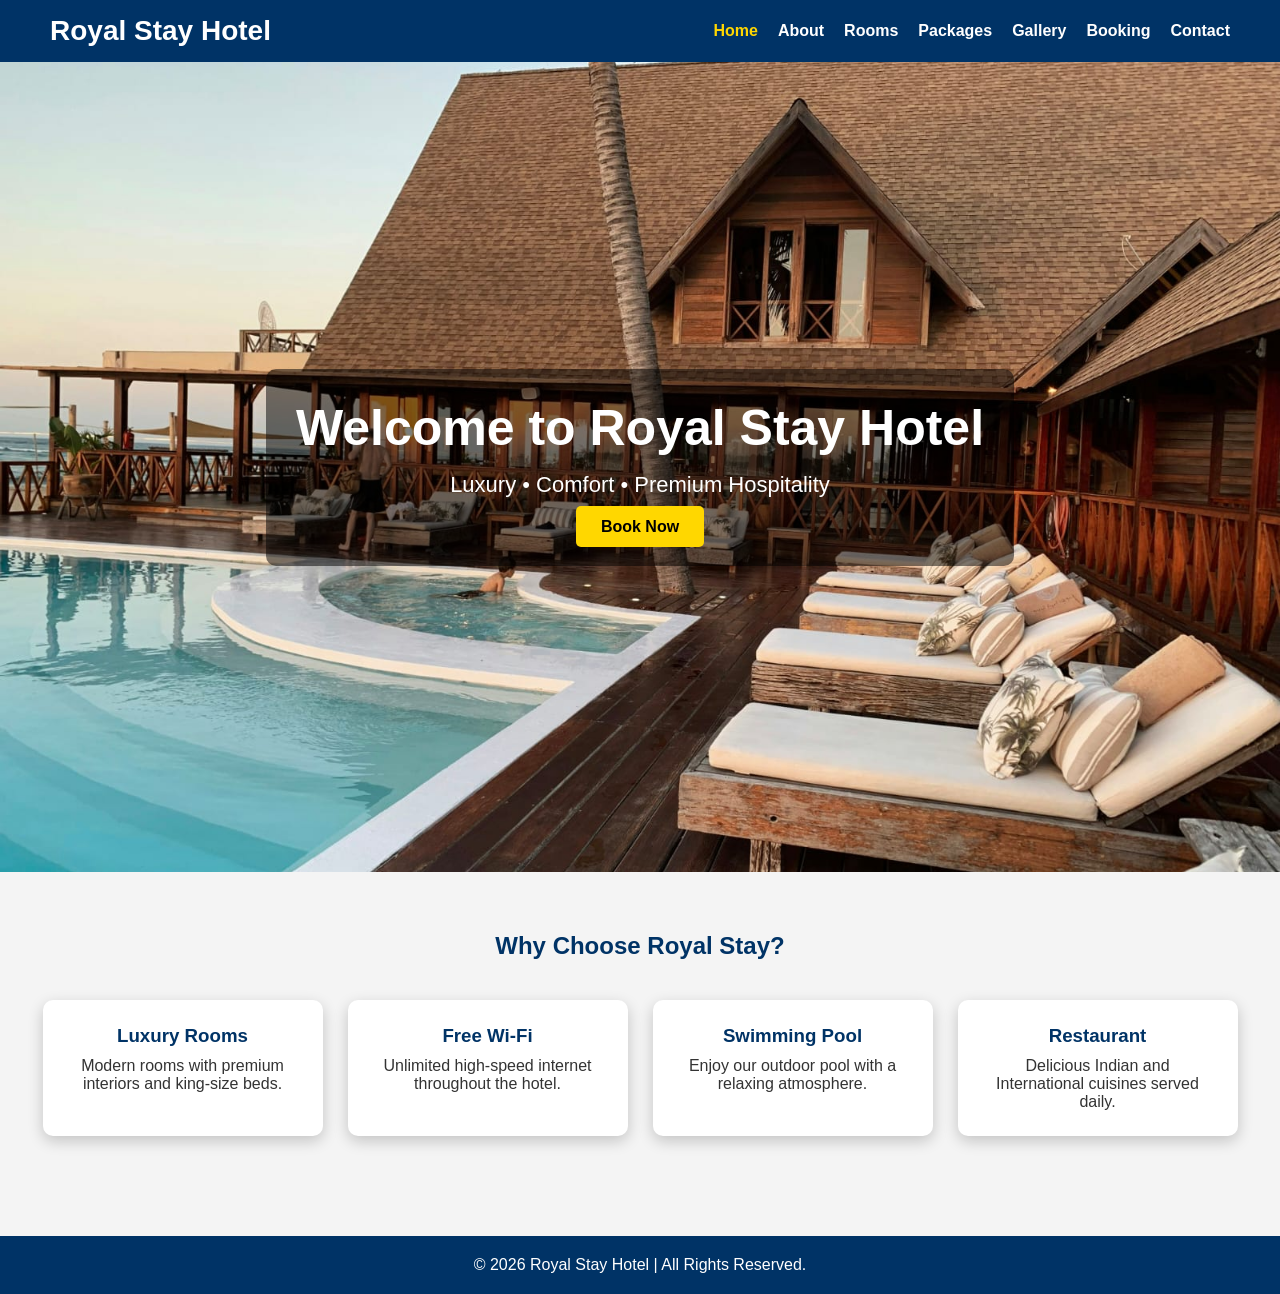
<file: index.html>
<!DOCTYPE html>
<html lang="en">

<head>
    <meta charset="UTF-8">
    <meta name="viewport" content="width=device-width, initial-scale=1.0">
    <meta name="description" content="Royal Stay Hotel - Luxury Hotel Website">
    <title>Royal Stay Hotel</title>
    <link rel="stylesheet" href="style.css">
</head>

<body>

    <header>
        <div class="logo">Royal Stay Hotel</div>

        <nav>
            <ul>
                <li><a href="index.html" class="active">Home</a></li>
                <li><a href="about.html">About</a></li>
                <li><a href="rooms.html">Rooms</a></li>
                <li><a href="packages.html">Packages</a></li>
                <li><a href="gallery.html">Gallery</a></li>
                <li><a href="booking.html">Booking</a></li>
                <li><a href="contact.html">Contact</a></li>
            </ul>
        </nav>
    </header>

    <section class="hero">
        <div class="hero-content">
            <h1>Welcome to Royal Stay Hotel</h1>
            <p>Luxury • Comfort • Premium Hospitality</p>
            <a href="booking.html" class="btn">Book Now</a>
        </div>
    </section>

    <section class="features">

        <h2>Why Choose Royal Stay?</h2>

        <div class="cards">

            <div class="card">
                <h3>Luxury Rooms</h3>
                <p>Modern rooms with premium interiors and king-size beds.</p>
            </div>

            <div class="card">
                <h3>Free Wi-Fi</h3>
                <p>Unlimited high-speed internet throughout the hotel.</p>
            </div>

            <div class="card">
                <h3>Swimming Pool</h3>
                <p>Enjoy our outdoor pool with a relaxing atmosphere.</p>
            </div>

            <div class="card">
                <h3>Restaurant</h3>
                <p>Delicious Indian and International cuisines served daily.</p>
            </div>

        </div>

    </section>

    <footer>
        <p>&copy; 2026 Royal Stay Hotel | All Rights Reserved.</p>
    </footer>

    <script src="script.js"></script>

</body>

</html>
</file>
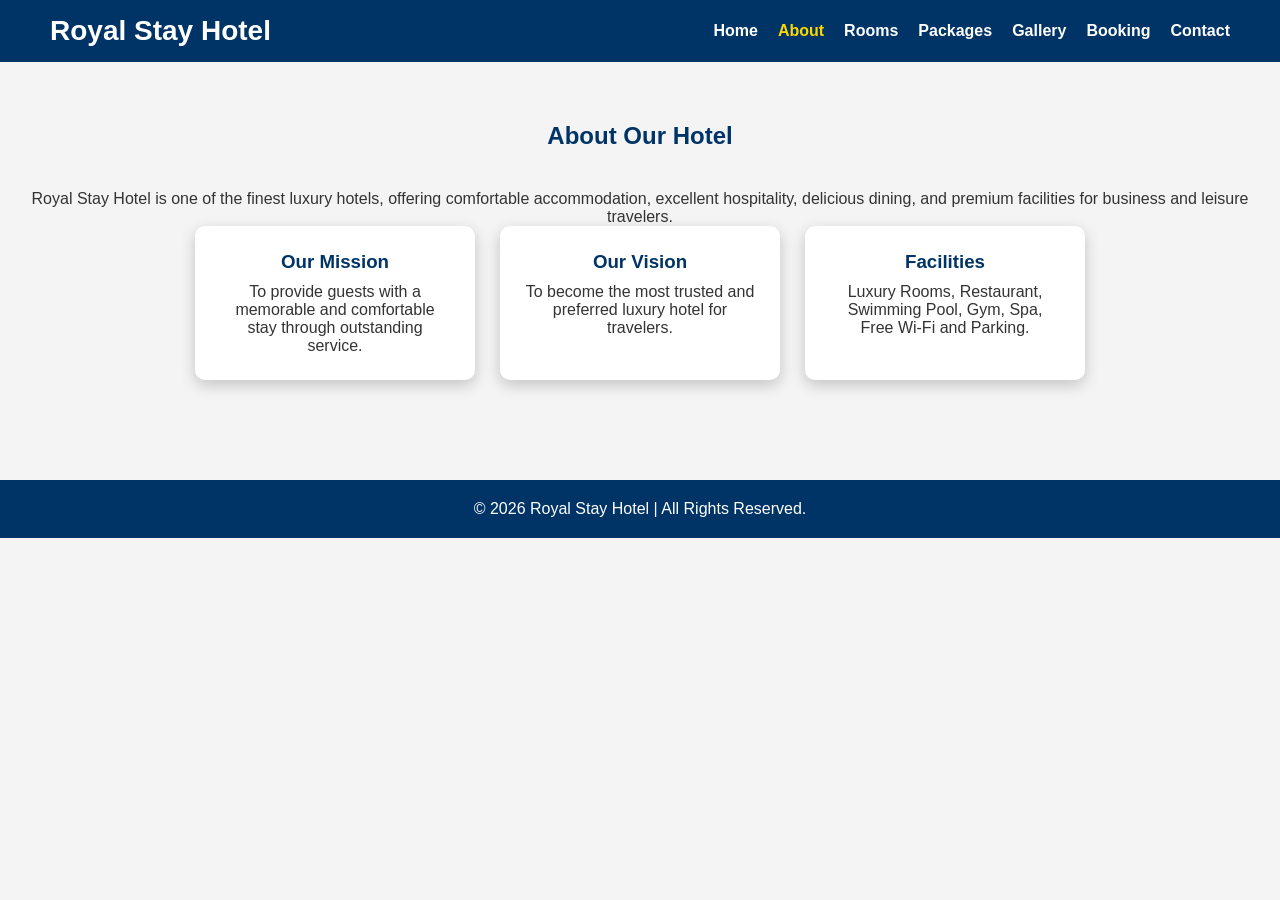
<file: about.html>
<!DOCTYPE html>
<html lang="en">

<head>
    <meta charset="UTF-8">
    <meta name="viewport" content="width=device-width, initial-scale=1.0">
    <meta name="description" content="About Royal Stay Hotel">
    <title>About - Royal Stay Hotel</title>
    <link rel="stylesheet" href="style.css">
</head>

<body>

    <header>
        <div class="logo">Royal Stay Hotel</div>

        <nav>
            <ul>
                <li><a href="index.html">Home</a></li>
                <li><a href="about.html" class="active">About</a></li>
                <li><a href="rooms.html">Rooms</a></li>
                <li><a href="packages.html">Packages</a></li>
                <li><a href="gallery.html">Gallery</a></li>
                <li><a href="booking.html">Booking</a></li>
                <li><a href="contact.html">Contact</a></li>
            </ul>
        </nav>
    </header>

    <section class="features">
        <h2>About Our Hotel</h2>

        <p>
            Royal Stay Hotel is one of the finest luxury hotels, offering
            comfortable accommodation, excellent hospitality, delicious dining,
            and premium facilities for business and leisure travelers.
        </p>

        <div class="cards">

            <div class="card">
                <h3>Our Mission</h3>
                <p>To provide guests with a memorable and comfortable stay through outstanding service.</p>
            </div>

            <div class="card">
                <h3>Our Vision</h3>
                <p>To become the most trusted and preferred luxury hotel for travelers.</p>
            </div>

            <div class="card">
                <h3>Facilities</h3>
                <p>Luxury Rooms, Restaurant, Swimming Pool, Gym, Spa, Free Wi-Fi and Parking.</p>
            </div>

        </div>
    </section>

    <footer>
        <p>&copy; 2026 Royal Stay Hotel | All Rights Reserved.</p>
    </footer>

    <script src="script.js"></script>

</body>

</html>
</file>
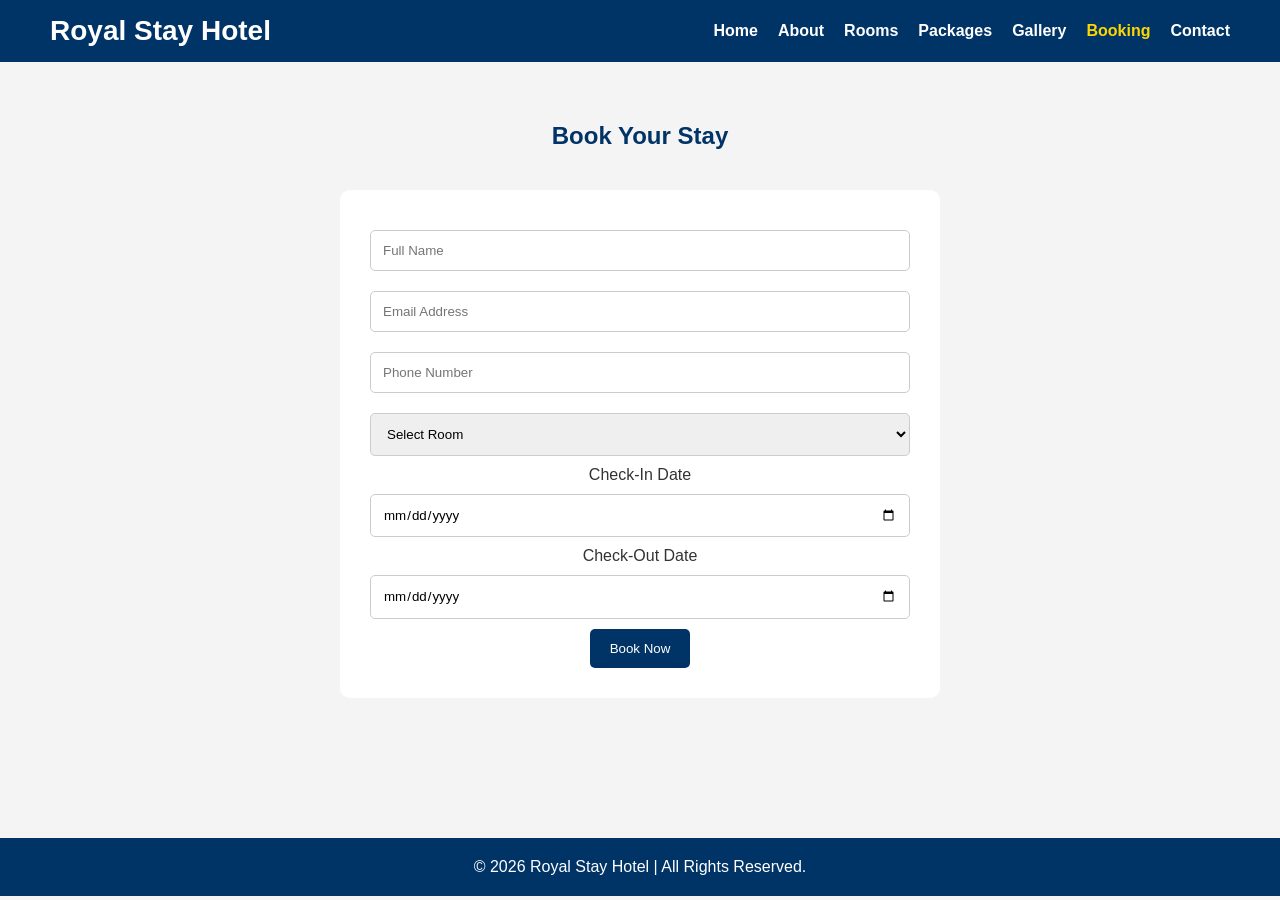
<file: booking.html>
<!DOCTYPE html>
<html lang="en">

<head>
    <meta charset="UTF-8">
    <meta name="viewport" content="width=device-width, initial-scale=1.0">
    <meta name="description" content="Book Your Stay at Royal Stay Hotel">
    <title>Booking - Royal Stay Hotel</title>
    <link rel="stylesheet" href="style.css">
</head>

<body>

    <header>
        <div class="logo">Royal Stay Hotel</div>

        <nav>
            <ul>
                <li><a href="index.html">Home</a></li>
                <li><a href="about.html">About</a></li>
                <li><a href="rooms.html">Rooms</a></li>
                <li><a href="packages.html">Packages</a></li>
                <li><a href="gallery.html">Gallery</a></li>
                <li><a href="booking.html" class="active">Booking</a></li>
                <li><a href="contact.html">Contact</a></li>
            </ul>
        </nav>
    </header>

    <section class="features">
        <h2>Book Your Stay</h2>

        <form id="bookingForm">

            <input type="text" id="name" placeholder="Full Name" required>

            <input type="email" id="email" placeholder="Email Address" required>

            <input type="tel" id="phone" placeholder="Phone Number" required>

            <select id="room" required>
                <option value="">Select Room</option>
                <option>Deluxe Room</option>
                <option>Executive Room</option>
                <option>Family Suite</option>
            </select>

            <label>Check-In Date</label>
            <input type="date" id="checkin" required>

            <label>Check-Out Date</label>
            <input type="date" id="checkout" required>

            <button type="submit">Book Now</button>

        </form>

    </section>

    <footer>
        <p>&copy; 2026 Royal Stay Hotel | All Rights Reserved.</p>
    </footer>

    <script src="script.js"></script>

</body>

</html>
</file>
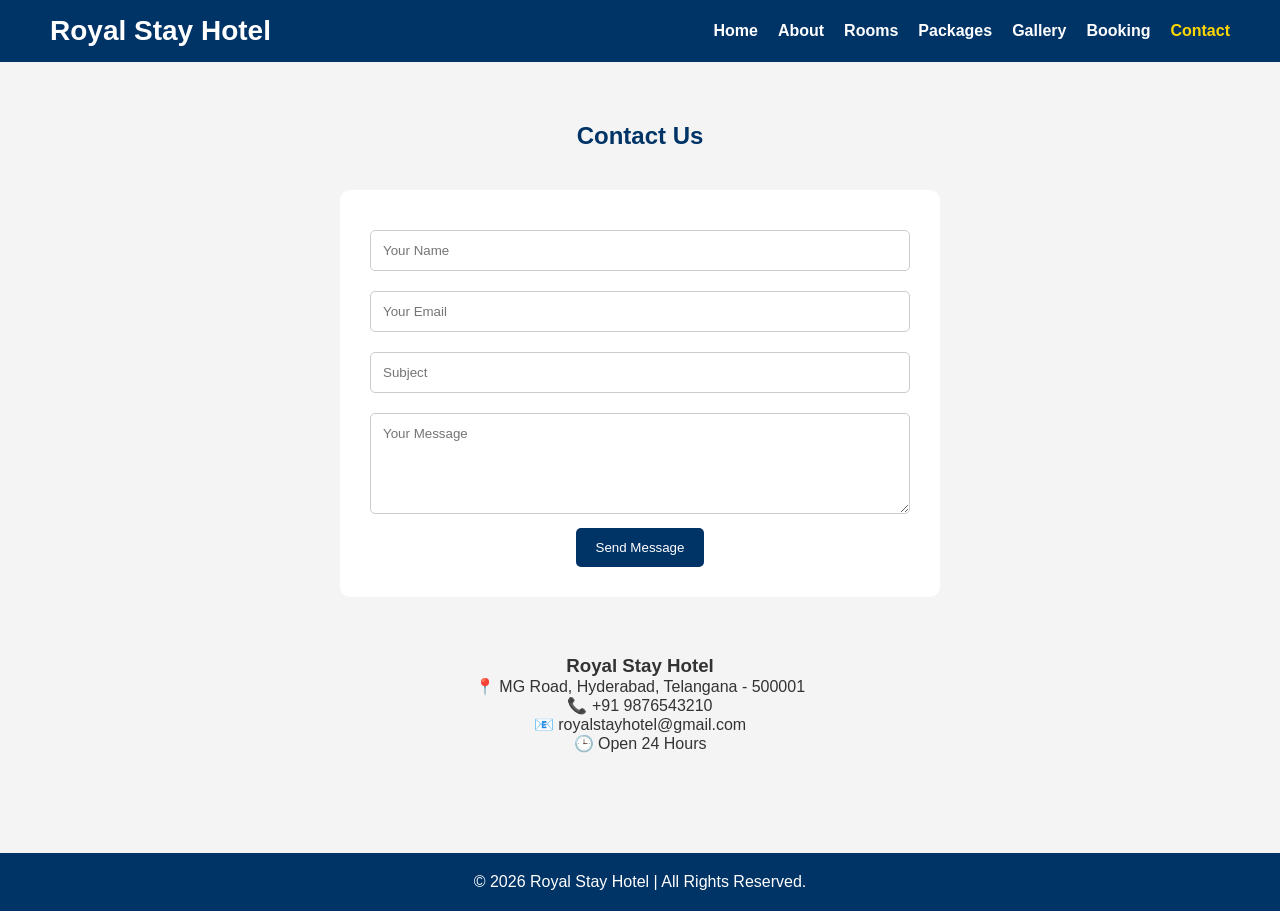
<file: contact.html>
<!DOCTYPE html>
<html lang="en">

<head>
    <meta charset="UTF-8">
    <meta name="viewport" content="width=device-width, initial-scale=1.0">
    <meta name="description" content="Contact Royal Stay Hotel">
    <title>Contact - Royal Stay Hotel</title>
    <link rel="stylesheet" href="style.css">
</head>

<body>

    <header>
        <div class="logo">Royal Stay Hotel</div>

        <nav>
            <ul>
                <li><a href="index.html">Home</a></li>
                <li><a href="about.html">About</a></li>
                <li><a href="rooms.html">Rooms</a></li>
                <li><a href="packages.html">Packages</a></li>
                <li><a href="gallery.html">Gallery</a></li>
                <li><a href="booking.html">Booking</a></li>
                <li><a href="contact.html" class="active">Contact</a></li>
            </ul>
        </nav>
    </header>

    <section class="features">

        <h2>Contact Us</h2>

        <form>
            <input type="text" placeholder="Your Name" required>
            <input type="email" placeholder="Your Email" required>
            <input type="text" placeholder="Subject" required>
            <textarea rows="5" placeholder="Your Message" required></textarea>
            <button type="submit">Send Message</button>
        </form>

        <br>

        <h3>Royal Stay Hotel</h3>
        <p>📍 MG Road, Hyderabad, Telangana - 500001</p>
        <p>📞 +91 9876543210</p>
        <p>📧 royalstayhotel@gmail.com</p>
        <p>🕒 Open 24 Hours</p>

    </section>

    <footer>
        <p>&copy; 2026 Royal Stay Hotel | All Rights Reserved.</p>
    </footer>

    <script src="script.js"></script>

</body>

</html>
</file>
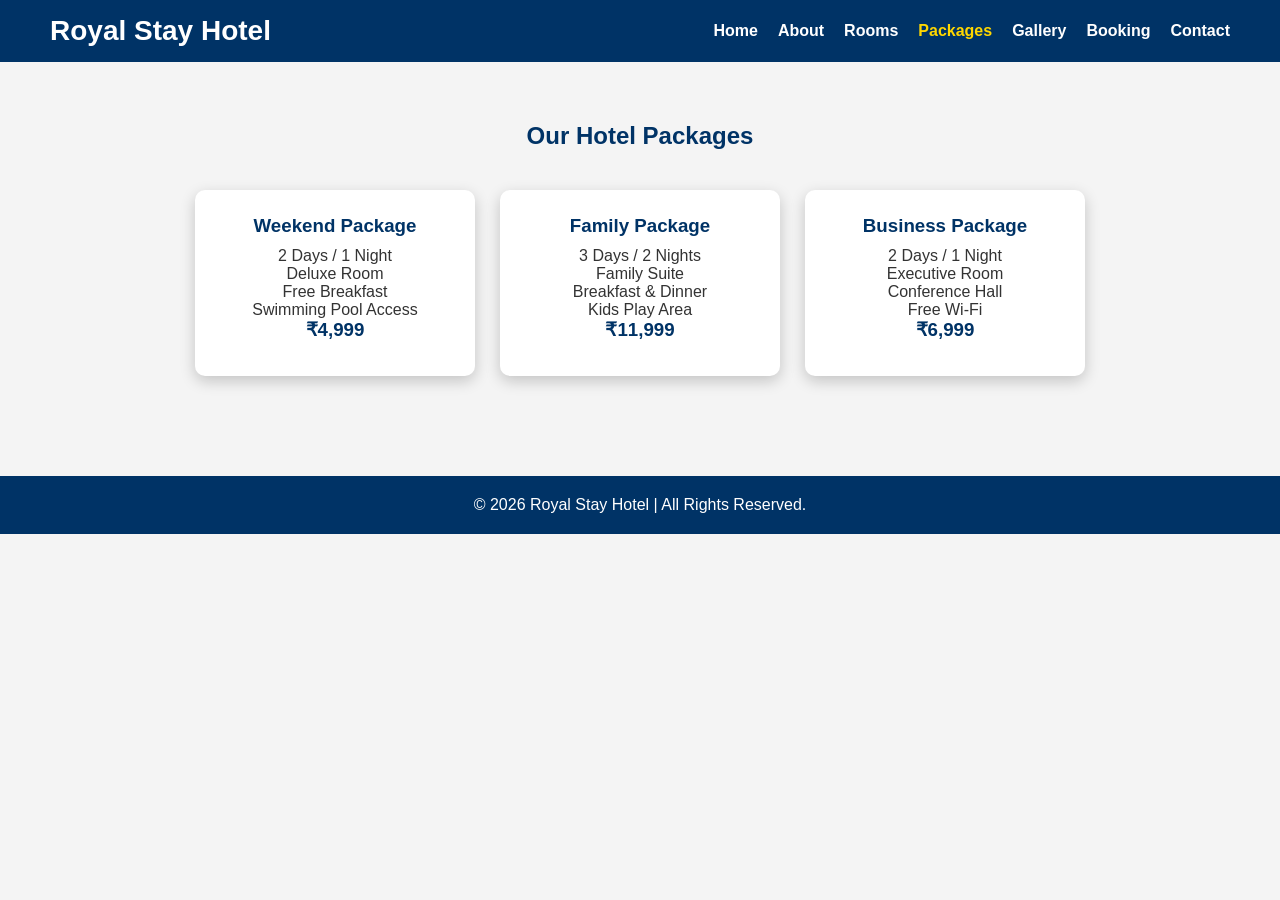
<file: packages.html>
<!DOCTYPE html>
<html lang="en">

<head>
    <meta charset="UTF-8">
    <meta name="viewport" content="width=device-width, initial-scale=1.0">
    <meta name="description" content="Royal Stay Hotel Packages">
    <title>Packages - Royal Stay Hotel</title>
    <link rel="stylesheet" href="style.css">
</head>

<body>

    <header>
        <div class="logo">Royal Stay Hotel</div>

        <nav>
            <ul>
                <li><a href="index.html">Home</a></li>
                <li><a href="about.html">About</a></li>
                <li><a href="rooms.html">Rooms</a></li>
                <li><a href="packages.html" class="active">Packages</a></li>
                <li><a href="gallery.html">Gallery</a></li>
                <li><a href="booking.html">Booking</a></li>
                <li><a href="contact.html">Contact</a></li>
            </ul>
        </nav>
    </header>

    <section class="features">
        <h2>Our Hotel Packages</h2>

        <div class="cards">

            <div class="card">
                <h3>Weekend Package</h3>
                <p>2 Days / 1 Night</p>
                <p>Deluxe Room</p>
                <p>Free Breakfast</p>
                <p>Swimming Pool Access</p>
                <h3>₹4,999</h3>
            </div>

            <div class="card">
                <h3>Family Package</h3>
                <p>3 Days / 2 Nights</p>
                <p>Family Suite</p>
                <p>Breakfast & Dinner</p>
                <p>Kids Play Area</p>
                <h3>₹11,999</h3>
            </div>

            <div class="card">
                <h3>Business Package</h3>
                <p>2 Days / 1 Night</p>
                <p>Executive Room</p>
                <p>Conference Hall</p>
                <p>Free Wi-Fi</p>
                <h3>₹6,999</h3>
            </div>

        </div>
    </section>

    <footer>
        <p>&copy; 2026 Royal Stay Hotel | All Rights Reserved.</p>
    </footer>

    <script src="script.js"></script>

</body>

</html>
</file>
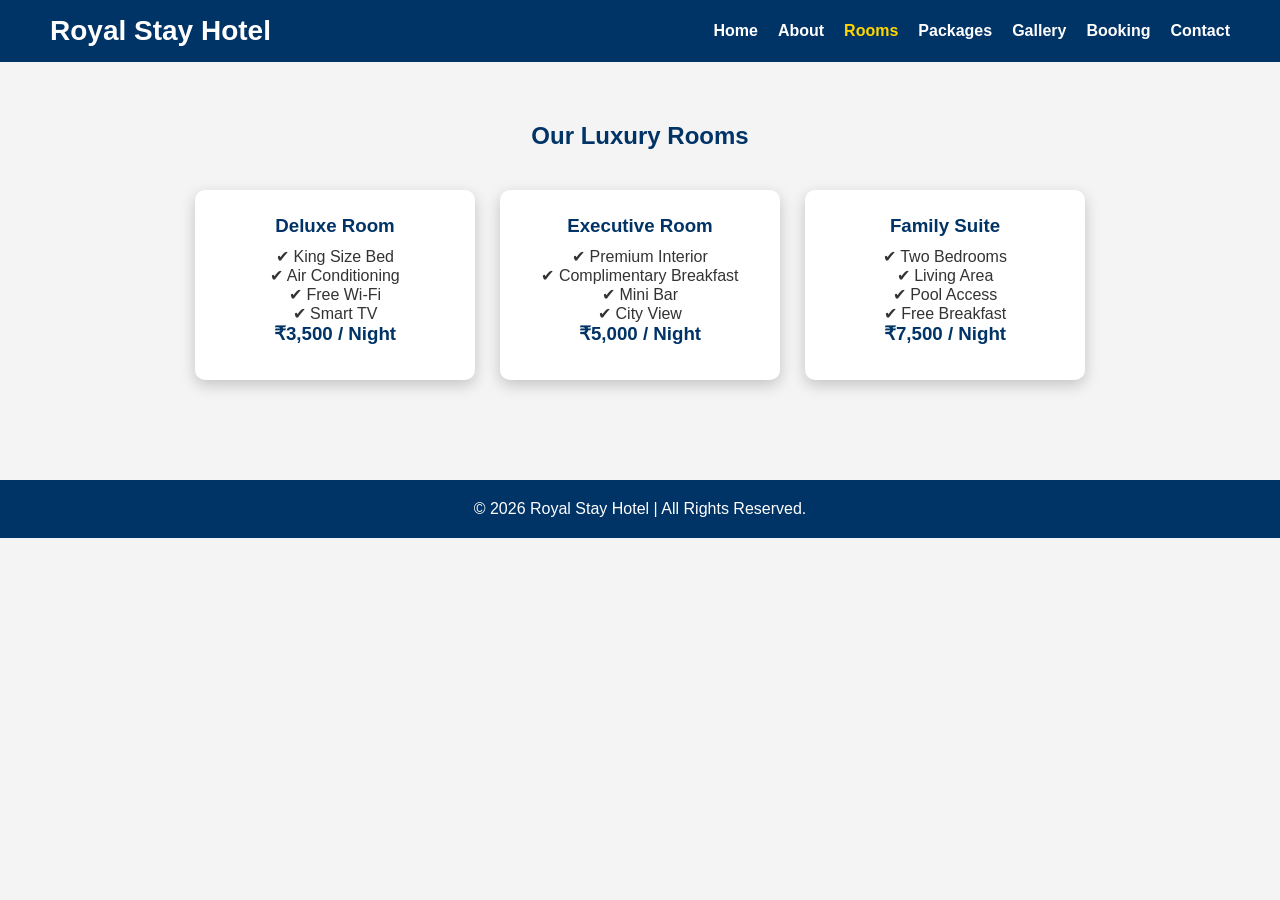
<file: rooms.html>
<!DOCTYPE html>
<html lang="en">

<head>
    <meta charset="UTF-8">
    <meta name="viewport" content="width=device-width, initial-scale=1.0">
    <meta name="description" content="Royal Stay Hotel Rooms">
    <title>Rooms - Royal Stay Hotel</title>
    <link rel="stylesheet" href="style.css">
</head>

<body>

    <header>
        <div class="logo">Royal Stay Hotel</div>

        <nav>
            <ul>
                <li><a href="index.html">Home</a></li>
                <li><a href="about.html">About</a></li>
                <li><a href="rooms.html" class="active">Rooms</a></li>
                <li><a href="packages.html">Packages</a></li>
                <li><a href="gallery.html">Gallery</a></li>
                <li><a href="booking.html">Booking</a></li>
                <li><a href="contact.html">Contact</a></li>
            </ul>
        </nav>
    </header>

    <section class="features">
        <h2>Our Luxury Rooms</h2>

        <div class="cards">

            <div class="card">
                <h3>Deluxe Room</h3>
                <p>✔ King Size Bed</p>
                <p>✔ Air Conditioning</p>
                <p>✔ Free Wi-Fi</p>
                <p>✔ Smart TV</p>
                <h3>₹3,500 / Night</h3>
            </div>

            <div class="card">
                <h3>Executive Room</h3>
                <p>✔ Premium Interior</p>
                <p>✔ Complimentary Breakfast</p>
                <p>✔ Mini Bar</p>
                <p>✔ City View</p>
                <h3>₹5,000 / Night</h3>
            </div>

            <div class="card">
                <h3>Family Suite</h3>
                <p>✔ Two Bedrooms</p>
                <p>✔ Living Area</p>
                <p>✔ Pool Access</p>
                <p>✔ Free Breakfast</p>
                <h3>₹7,500 / Night</h3>
            </div>

        </div>
    </section>

    <footer>
        <p>&copy; 2026 Royal Stay Hotel | All Rights Reserved.</p>
    </footer>

    <script src="script.js"></script>

</body>

</html>
</file>
<file: style.css>
* {
    margin: 0;
    padding: 0;
    box-sizing: border-box;
    font-family: Arial, Helvetica, sans-serif;
}

body {
    background: #f4f4f4;
    color: #333;
}

header {
    background: #003366;
    color: #fff;
    display: flex;
    justify-content: space-between;
    align-items: center;
    padding: 15px 50px;
}

.logo {
    font-size: 28px;
    font-weight: bold;
}

nav ul {
    display: flex;
    list-style: none;
}

nav ul li {
    margin-left: 20px;
}

nav ul li a {
    color: white;
    text-decoration: none;
    font-weight: bold;
}

nav ul li a:hover,
.active {
    color: #ffd700;
}

.hero {
    background: url("images/hotel.jpg") no-repeat center center/cover;
    height: 90vh;
    display: flex;
    justify-content: center;
    align-items: center;
    text-align: center;
    color: white;
}

.hero-content {
    background: rgba(0, 0, 0, 0.5);
    padding: 30px;
    border-radius: 10px;
}

.hero h1 {
    font-size: 50px;
    margin-bottom: 15px;
}

.hero p {
    font-size: 22px;
    margin-bottom: 20px;
}

.btn {
    background: #ffd700;
    color: black;
    padding: 12px 25px;
    text-decoration: none;
    border-radius: 5px;
    font-weight: bold;
}

.btn:hover {
    background: #ffb700;
}

.features {
    padding: 60px 30px;
    text-align: center;
}

.features h2 {
    margin-bottom: 40px;
    color: #003366;
}

.cards {
    display: flex;
    justify-content: center;
    gap: 25px;
    flex-wrap: wrap;
}

.card {
    background: white;
    width: 280px;
    padding: 25px;
    border-radius: 10px;
    box-shadow: 0 5px 15px rgba(0, 0, 0, 0.2);
}

.card h3 {
    color: #003366;
    margin-bottom: 10px;
}

footer {
    background: #003366;
    color: white;
    text-align: center;
    padding: 20px;
    margin-top: 40px;
}

form {
    max-width: 600px;
    margin: 40px auto;
    background: white;
    padding: 30px;
    border-radius: 10px;
}

input,
select,
textarea {
    width: 100%;
    padding: 12px;
    margin: 10px 0;
    border: 1px solid #ccc;
    border-radius: 5px;
}

button {
    background: #003366;
    color: white;
    padding: 12px 20px;
    border: none;
    border-radius: 5px;
    cursor: pointer;
}

button:hover {
    background: #0055aa;
}

.gallery {
    display: grid;
    grid-template-columns: repeat(auto-fit, minmax(250px, 1fr));
    gap: 20px;
    padding: 40px;
}

.gallery img {
    width: 100%;
    border-radius: 10px;
}

@media(max-width:768px) {

    header {
        flex-direction: column;
    }

    nav ul {
        flex-direction: column;
        text-align: center;
    }

    nav ul li {
        margin: 10px 0;
    }

    .hero h1 {
        font-size: 35px;
    }

    .cards {
        flex-direction: column;
        align-items: center;
    }

}

.gallery-item {
    text-align: center;
}

.gallery-item img {
    width: 100%;
    height: 220px;
    object-fit: cover;
    border-radius: 10px;
}

.gallery-item p {
    margin-top: 10px;
    font-size: 18px;
    font-weight: bold;
    color: #003366;
}
</file>
